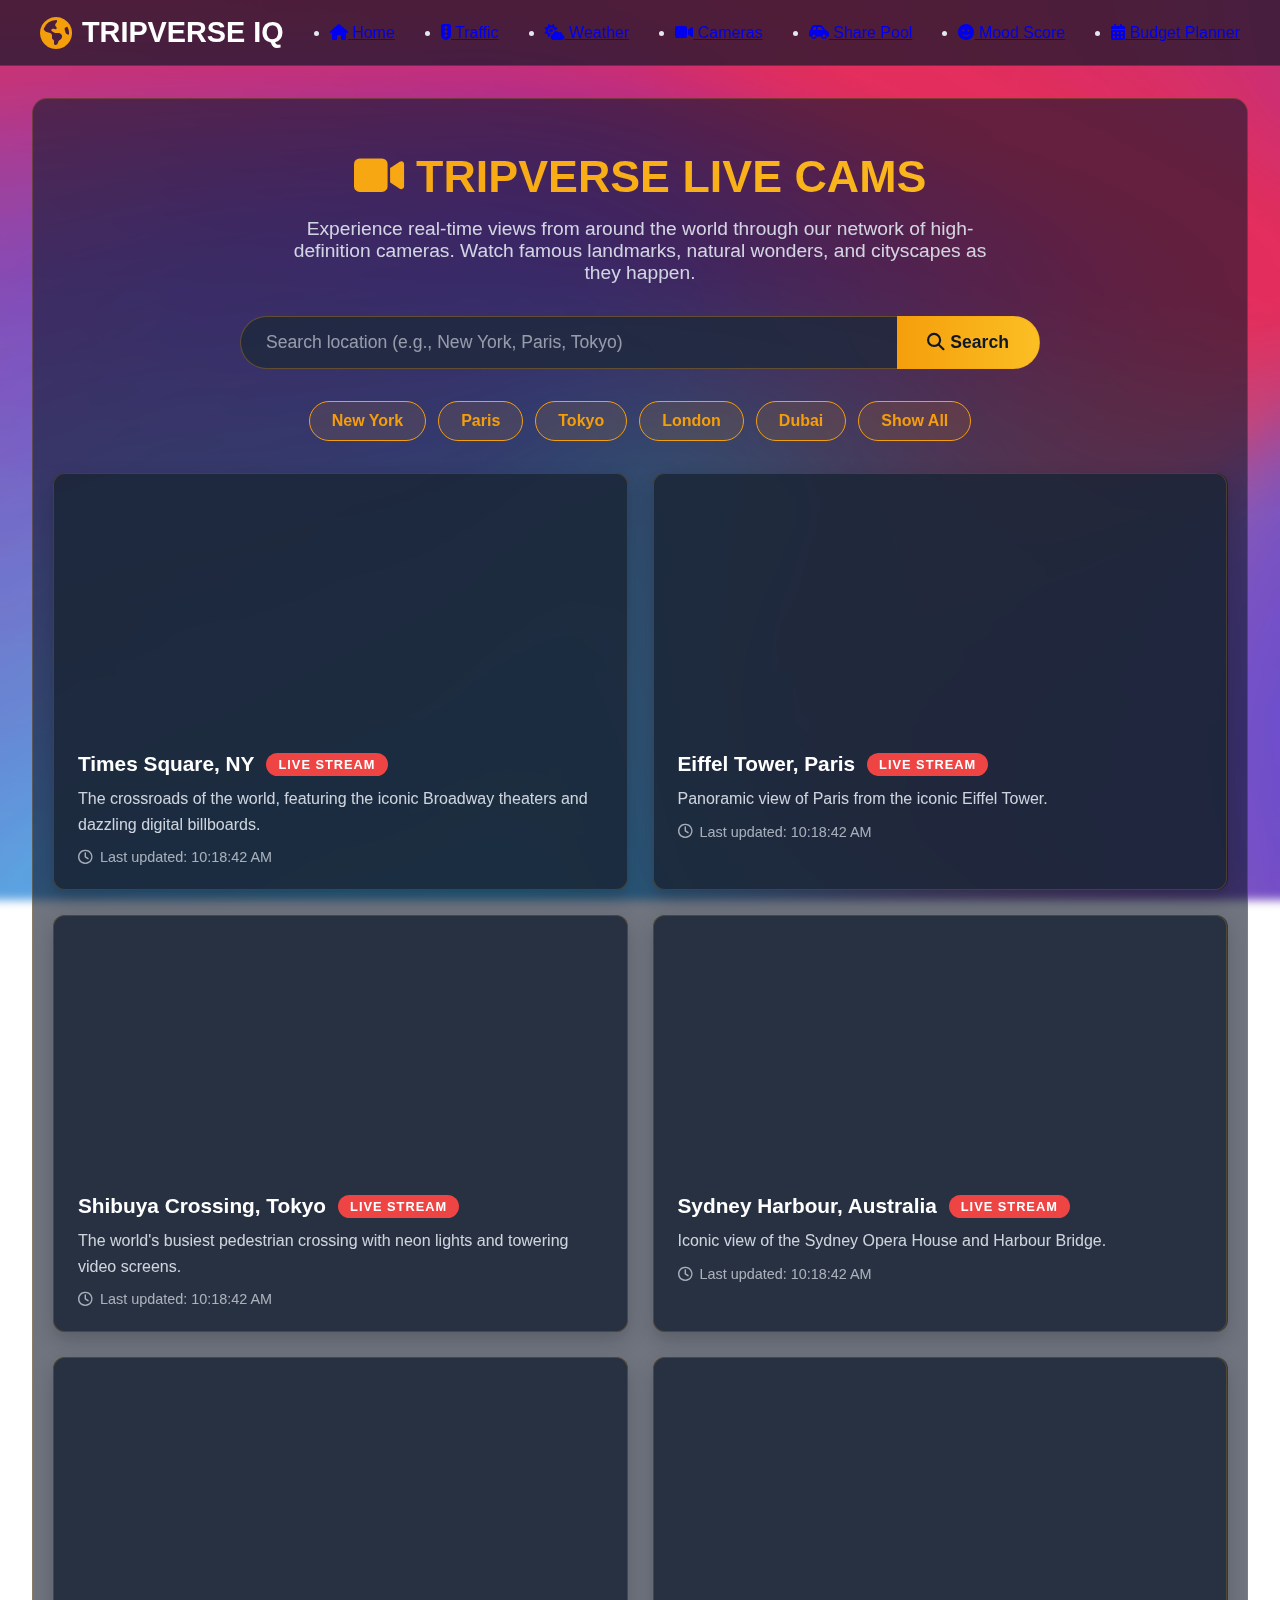
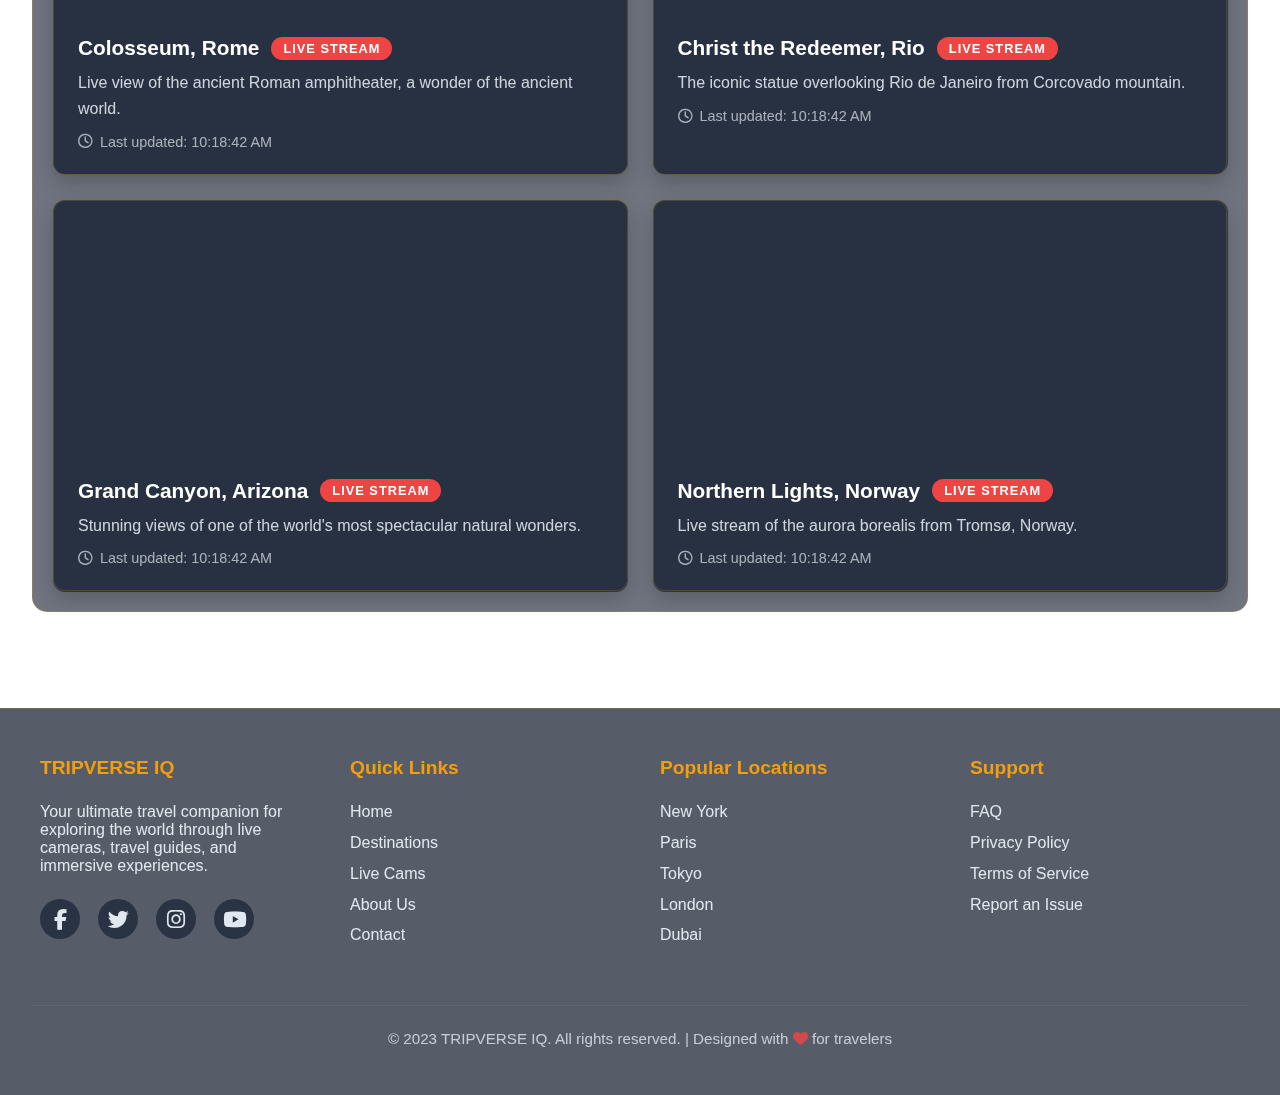
<file: CAMERA.html>
<!DOCTYPE html>
<html lang="en">
<head>
  <meta charset="UTF-8">
  <meta name="viewport" content="width=device-width, initial-scale=1.0">
  <title>TRIPVERSE IQ - Live Cameras</title>
  <link rel="stylesheet" href="https://cdnjs.cloudflare.com/ajax/libs/font-awesome/6.4.0/css/all.min.css">
  <style>
    :root {
      --primary: rgba(15, 23, 42, 0.85);
      --secondary: rgba(30, 41, 59, 0.8);
      --accent: #f59e0b;
      --text: #e2e8f0;
      --card-bg: rgba(30, 41, 59, 0.6);
    }
    
    * {
      box-sizing: border-box;
      margin: 0;
      padding: 0;
    }

    body {
      font-family: 'Segoe UI', sans-serif;
      background: url('IMAGES/BG4.jpg') no-repeat center center fixed;
      background-size: cover;
      color: var(--text);
      min-height: 100vh;
      display: flex;
      flex-direction: column;
    }

    /* Header Styles */
    header {
      background: rgba(15, 23, 42, 0.7);
      padding: 1rem 2rem;
      position: sticky;
      top: 0;
      z-index: 100;
      backdrop-filter: blur(10px);
      border-bottom: 1px solid rgba(245, 158, 11, 0.2);
    }

    .navbar {
      display: flex;
      justify-content: space-between;
      align-items: center;
      max-width: 1200px;
      margin: 0 auto;
    }

    .logo {
      display: flex;
      align-items: center;
      gap: 10px;
      font-size: 1.8rem;
      font-weight: bold;
      color: white;
      text-decoration: none;
      font-family: 'Arial Rounded MT Bold', sans-serif;
    }

    .logo i {
      color: var(--accent);
      font-size: 2rem;
    }

    .nav-links {
      display: flex;
      gap: 25px;
    }

    .nav-links a {
      color: var(--text);
      text-decoration: none;
      font-weight: 600;
      transition: all 0.3s;
      padding: 8px 15px;
      border-radius: 6px;
      font-size: 1.1rem;
    }

    .nav-links a:hover {
      color: var(--accent);
      transform: translateY(-3px);
    }

    .nav-links a.active {
      background: var(--accent);
      color: #0f172a;
      box-shadow: 0 4px 6px rgba(245, 158, 11, 0.3);
    }

    /* Main Content */
    main {
      flex: 1;
      padding: 2rem;
      backdrop-filter: blur(5px);
    }

    .container {
      max-width: 1400px;
      margin: 0 auto;
      padding: 20px;
      background: rgba(15, 23, 42, 0.6);
      border-radius: 15px;
      border: 1px solid rgba(245, 158, 11, 0.2);
    }

    .page-header {
      text-align: center;
      margin: 2rem 0;
    }

    .page-header h1 {
      font-size: 2.8rem;
      background: linear-gradient(to right, var(--accent), #fbbf24);
      -webkit-background-clip: text;
      background-clip: text;
      color: transparent;
      margin-bottom: 1rem;
      font-family: 'Arial Rounded MT Bold', sans-serif;
    }

    .page-header p {
      font-size: 1.2rem;
      opacity: 0.9;
      max-width: 700px;
      margin: 0 auto;
    }

    /* Camera Section */
    .search-box {
      display: flex;
      margin: 2rem auto;
      max-width: 800px;
    }

    #locationInput {
      flex: 1;
      padding: 15px 25px;
      border: none;
      border-radius: 30px 0 0 30px;
      font-size: 1.1rem;
      background: rgba(30, 41, 59, 0.8);
      color: white;
      border: 1px solid rgba(245, 158, 11, 0.3);
      border-right: none;
    }

    #locationInput::placeholder {
      color: rgba(226, 232, 240, 0.6);
    }

    #searchButton {
      padding: 15px 30px;
      background: linear-gradient(to right, var(--accent), #fbbf24);
      color: #0f172a;
      border: none;
      border-radius: 0 30px 30px 0;
      cursor: pointer;
      font-weight: bold;
      font-size: 1.1rem;
      transition: all 0.3s;
      border: 1px solid rgba(245, 158, 11, 0.3);
      border-left: none;
    }

    #searchButton:hover {
      transform: scale(1.02);
      box-shadow: 0 4px 12px rgba(245, 158, 11, 0.4);
    }

    .quick-search {
      display: flex;
      gap: 12px;
      margin: 1.5rem 0;
      flex-wrap: wrap;
      justify-content: center;
    }

    .quick-search button {
      padding: 10px 22px;
      background: rgba(245, 158, 11, 0.1);
      color: var(--accent);
      border: 1px solid var(--accent);
      border-radius: 30px;
      cursor: pointer;
      transition: all 0.3s;
      font-weight: 600;
      font-size: 1rem;
    }

    .quick-search button:hover {
      background: var(--accent);
      color: #0f172a;
      transform: translateY(-3px);
      box-shadow: 0 4px 8px rgba(245, 158, 11, 0.3);
    }

    /* Enhanced Camera Grid */
    .camera-grid {
      display: grid;
      grid-template-columns: repeat(auto-fill, minmax(400px, 1fr));
      gap: 25px;
      margin-top: 2rem;
    }

    .camera-card {
      background: var(--card-bg);
      border-radius: 12px;
      overflow: hidden;
      transition: all 0.3s;
      backdrop-filter: blur(5px);
      border: 1px solid rgba(245, 158, 11, 0.2);
      box-shadow: 0 8px 20px rgba(0, 0, 0, 0.2);
    }

    .camera-card:hover {
      transform: translateY(-8px);
      box-shadow: 0 12px 25px rgba(0, 0, 0, 0.3);
      border-color: var(--accent);
    }

    .camera-frame {
      width: 100%;
      height: 250px;
      border: none;
    }

    .camera-info {
      padding: 1.5rem;
    }

    .camera-info h3 {
      margin-bottom: 10px;
      font-size: 1.3rem;
      display: flex;
      align-items: center;
      color: white;
    }

    .camera-info p {
      opacity: 0.9;
      font-size: 1rem;
      line-height: 1.6;
      margin-bottom: 10px;
    }

    .live-badge {
      display: inline-block;
      background: #ef4444;
      color: white;
      padding: 4px 12px;
      border-radius: 30px;
      font-size: 0.8rem;
      margin-left: 12px;
      font-weight: bold;
      animation: pulse 1.5s infinite;
      text-transform: uppercase;
      letter-spacing: 1px;
    }

    @keyframes pulse {
      0% { opacity: 1; }
      50% { opacity: 0.6; }
      100% { opacity: 1; }
    }

    .timestamp {
      margin-top: 12px;
      font-size: 0.9rem;
      color: rgba(226, 232, 240, 0.7);
      display: flex;
      align-items: center;
      gap: 8px;
    }

    /* Footer */
    footer {
      background: rgba(15, 23, 42, 0.7);
      padding: 3rem 2rem;
      margin-top: 4rem;
      border-top: 1px solid rgba(245, 158, 11, 0.2);
      backdrop-filter: blur(10px);
    }

    .footer-content {
      max-width: 1200px;
      margin: 0 auto;
      display: grid;
      grid-template-columns: repeat(auto-fit, minmax(220px, 1fr));
      gap: 2.5rem;
    }

    .footer-column h3 {
      color: var(--accent);
      margin-bottom: 1.5rem;
      font-size: 1.2rem;
      font-weight: 600;
    }

    .footer-column ul {
      list-style: none;
    }

    .footer-column li {
      margin-bottom: 0.8rem;
    }

    .footer-column a {
      color: var(--text);
      text-decoration: none;
      transition: all 0.3s;
      font-size: 1rem;
    }

    .footer-column a:hover {
      color: var(--accent);
      padding-left: 8px;
    }

    .social-links {
      display: flex;
      gap: 18px;
      margin-top: 1.5rem;
    }

    .social-links a {
      color: var(--text);
      font-size: 1.3rem;
      transition: all 0.3s;
      width: 40px;
      height: 40px;
      border-radius: 50%;
      display: flex;
      align-items: center;
      justify-content: center;
      background: rgba(30, 41, 59, 0.8);
    }

    .social-links a:hover {
      color: var(--accent);
      transform: translateY(-5px);
      background: rgba(245, 158, 11, 0.1);
    }

    .copyright {
      text-align: center;
      margin-top: 3rem;
      padding-top: 1.5rem;
      border-top: 1px solid rgba(226, 232, 240, 0.1);
      font-size: 0.95rem;
      opacity: 0.8;
    }

    /* Responsive */
    @media (max-width: 1200px) {
      .camera-grid {
        grid-template-columns: repeat(auto-fill, minmax(350px, 1fr));
      }
    }

    @media (max-width: 768px) {
      .navbar {
        flex-direction: column;
        gap: 1.2rem;
        padding: 1rem;
      }
      
      .nav-links {
        width: 100%;
        justify-content: center;
        flex-wrap: wrap;
        gap: 10px;
      }
      
      .page-header h1 {
        font-size: 2.2rem;
      }
      
      .page-header p {
        font-size: 1.1rem;
      }
      
      .search-box {
        flex-direction: column;
      }
      
      #locationInput {
        border-radius: 30px;
        margin-bottom: 12px;
        border-right: 1px solid rgba(245, 158, 11, 0.3);
      }
      
      #searchButton {
        border-radius: 30px;
        border-left: 1px solid rgba(245, 158, 11, 0.3);
      }
      
      .camera-grid {
        grid-template-columns: 1fr;
      }
    }
  </style>
</head>
<body>
  <!-- Header/Navigation -->
  <header>
    <nav class="navbar">
      <a href="index.html" class="logo">
        <i class="fas fa-globe-americas"></i>
        <span>TRIPVERSE IQ</span>
      </a>
    <li><a href="INDEX.html"><i class="fas fa-home"></i> Home</a></li>
        
          <li><a href="traffic congetion.html"><i class="fas fa-traffic-light"></i> Traffic</a></li>
          <li><a href="weather .html"><i class="fas fa-cloud-sun"></i> Weather</a></li>
          <li><a href="CAMERA.html"><i class="fas fa-video"></i> Cameras</a></li>
          <li><a href="share pool .html"><i class="fas fa-car-side"></i> Share Pool</a></li>
    
          <li><a href="mood score.html"><i class="fas fa-smile"></i> Mood Score</a></li>
          <li><a href="budject.html"><i class="fas fa-calendar-alt"></i> Budget  Planner</a></li>
      </div>
    </nav>
  </header>

  <!-- Main Content -->
  <main>
    <div class="container">
      <div class="page-header">
        <h1><i class="fas fa-video"></i> TRIPVERSE LIVE CAMS</h1>
        <p>Experience real-time views from around the world through our network of high-definition cameras. Watch famous landmarks, natural wonders, and cityscapes as they happen.</p>
      </div>
      
      <div class="search-box">
        <input type="text" id="locationInput" placeholder="Search location (e.g., New York, Paris, Tokyo)">
        <button id="searchButton"><i class="fas fa-search"></i> Search</button>
      </div>

      <div class="quick-search">
        <button onclick="loadCameras('new york')">New York</button>
        <button onclick="loadCameras('paris')">Paris</button>
        <button onclick="loadCameras('tokyo')">Tokyo</button>
        <button onclick="loadCameras('london')">London</button>
        <button onclick="loadCameras('dubai')">Dubai</button>
        <button onclick="loadCameras('all')">Show All</button>
      </div>

      <div class="camera-grid" id="cameraGrid">
        <!-- Cameras will load here -->
      </div>
    </div>
  </main>

  <!-- Footer -->
  <footer>
    <div class="footer-content">
      <div class="footer-column">
        <h3>TRIPVERSE IQ</h3>
        <p>Your ultimate travel companion for exploring the world through live cameras, travel guides, and immersive experiences.</p>
        <div class="social-links">
          <a href="#"><i class="fab fa-facebook-f"></i></a>
          <a href="#"><i class="fab fa-twitter"></i></a>
          <a href="#"><i class="fab fa-instagram"></i></a>
          <a href="#"><i class="fab fa-youtube"></i></a>
        </div>
      </div>
      <div class="footer-column">
        <h3>Quick Links</h3>
        <ul>
          <li><a href="index.html">Home</a></li>
          <li><a href="explore.html">Destinations</a></li>
          <li><a href="live-cams.html">Live Cams</a></li>
          <li><a href="about.html">About Us</a></li>
          <li><a href="contact.html">Contact</a></li>
        </ul>
      </div>
      <div class="footer-column">
        <h3>Popular Locations</h3>
        <ul>
          <li><a href="#" onclick="loadCameras('new york')">New York</a></li>
          <li><a href="#" onclick="loadCameras('paris')">Paris</a></li>
          <li><a href="#" onclick="loadCameras('tokyo')">Tokyo</a></li>
          <li><a href="#" onclick="loadCameras('london')">London</a></li>
          <li><a href="#" onclick="loadCameras('dubai')">Dubai</a></li>
        </ul>
      </div>
      <div class="footer-column">
        <h3>Support</h3>
        <ul>
          <li><a href="#">FAQ</a></li>
          <li><a href="#">Privacy Policy</a></li>
          <li><a href="#">Terms of Service</a></li>
          <li><a href="#">Report an Issue</a></li>
        </ul>
      </div>
    </div>
    <div class="copyright">
      &copy; 2023 TRIPVERSE IQ. All rights reserved. | Designed with <i class="fas fa-heart" style="color: #ef4444;"></i> for travelers
    </div>
  </footer>

  <script>
    // Enhanced Camera Database with more locations
    const cameraDatabase = {
      "new york": [
        {
          title: "Times Square",
          url: "https://www.earthcam.com/usa/newyork/timessquare/?cam=tsrobo1",
          description: "The crossroads of the world, featuring the iconic Broadway theaters and dazzling digital billboards."
        },
        {
          title: "Statue of Liberty",
          url: "https://www.earthcam.com/usa/newyork/statueofliberty/?cam=liberty_str",
          description: "Live view of Liberty Island with the iconic Statue of Liberty and Manhattan skyline."
        },
        {
          title: "Central Park",
          url: "https://www.earthcam.com/usa/newyork/centralpark/?cam=centralpark_str",
          description: "Scenic views of New York's most famous urban park in all seasons."
        }
      ],
      "paris": [
        {
          title: "Eiffel Tower",
          url: "https://www.earthcam.com/world/france/paris/?cam=toureiffel",
          description: "Panoramic view of Paris from the iconic Eiffel Tower, including the Champ de Mars."
        },
        {
          title: "Louvre Museum",
          url: "https://www.skylinewebcams.com/en/webcam/france/ile-de-france/paris/louvre.html",
          description: "View of the Louvre's glass pyramid and courtyard, one of the world's largest museums."
        }
      ],
      "tokyo": [
        {
          title: "Shibuya Crossing",
          url: "https://www.youtube.com/embed/AdUw5RdyZxI",
          description: "The world's busiest pedestrian crossing with neon lights and towering video screens."
        },
        {
          title: "Tokyo Tower",
          url: "https://www.skylinewebcams.com/en/webcam/japan/kanto/tokyo/tokyo-tower.html",
          description: "Iconic communications tower offering panoramic views of Tokyo's skyline."
        }
      ],
      "london": [
        {
          title: "London Eye",
          url: "https://www.skylinewebcams.com/en/webcam/united-kingdom/england/london/london-eye.html",
          description: "View from the London Eye overlooking the River Thames and Parliament."
        },
        {
          title: "Tower Bridge",
          url: "https://www.earthcam.com/world/uk/london/?cam=towerbridge",
          description: "Live view of the iconic bascule and suspension bridge over the River Thames."
        }
      ],
      "dubai": [
        {
          title: "Burj Khalifa",
          url: "https://www.youtube.com/embed/6FpZI2qL0Eg",
          description: "The world's tallest building and Dubai's glittering downtown skyline."
        },
        {
          title: "Palm Jumeirah",
          url: "https://www.skylinewebcams.com/en/webcam/united-arab-emirates/dubai/dubai/palm-jumeirah.html",
          description: "Aerial view of the artificial archipelago shaped like a palm tree."
        }
      ],
      "all": [
        {
          title: "Times Square, NY",
          url: "https://www.earthcam.com/usa/newyork/timessquare/?cam=tsrobo1",
          description: "The crossroads of the world, featuring the iconic Broadway theaters and dazzling digital billboards."
        },
        {
          title: "Eiffel Tower, Paris",
          url: "https://www.earthcam.com/world/france/paris/?cam=toureiffel",
          description: "Panoramic view of Paris from the iconic Eiffel Tower."
        },
        {
          title: "Shibuya Crossing, Tokyo",
          url: "https://www.youtube.com/embed/AdUw5RdyZxI",
          description: "The world's busiest pedestrian crossing with neon lights and towering video screens."
        },
        {
          title: "Sydney Harbour, Australia",
          url: "https://www.youtube.com/embed/6H2R9_nhIq0",
          description: "Iconic view of the Sydney Opera House and Harbour Bridge."
        },
        {
          title: "Colosseum, Rome",
          url: "https://www.skylinewebcams.com/en/webcam/italia/lazio/roma/colosseo.html",
          description: "Live view of the ancient Roman amphitheater, a wonder of the ancient world."
        },
        {
          title: "Christ the Redeemer, Rio",
          url: "https://www.youtube.com/embed/3Q0bNJUUJ2w",
          description: "The iconic statue overlooking Rio de Janeiro from Corcovado mountain."
        },
        {
          title: "Grand Canyon, Arizona",
          url: "https://www.nps.gov/media/webcam/view.htm?id=9DFD6D5E-155D-451F-673BB5F27D5D4B3B",
          description: "Stunning views of one of the world's most spectacular natural wonders."
        },
        {
          title: "Northern Lights, Norway",
          url: "https://www.youtube.com/embed/_eQA5-1N9hU",
          description: "Live stream of the aurora borealis from Tromsø, Norway."
        }
      ]
    };

    // Initialize with popular cameras
    window.onload = function() {
      loadCameras('all');
      
      // Setup search button
      document.getElementById('searchButton').addEventListener('click', function() {
        const location = document.getElementById('locationInput').value.toLowerCase();
        loadCameras(location);
      });
      
      // Allow Enter key for search
      document.getElementById('locationInput').addEventListener('keypress', function(e) {
        if (e.key === 'Enter') {
          const location = document.getElementById('locationInput').value.toLowerCase();
          loadCameras(location);
        }
      });
    };

    function loadCameras(location) {
      const grid = document.getElementById('cameraGrid');
      grid.innerHTML = '<div style="grid-column:1/-1;text-align:center;padding:3rem;"><div class="loading-spinner"><i class="fas fa-globe fa-spin" style="font-size:3rem;color:var(--accent);"></i><p style="margin-top:1.5rem;font-size:1.2rem;">Loading live cameras around the world...</p></div></div>';
      
      // Show the location in search box
      if (location !== 'all') {
        document.getElementById('locationInput').value = location.charAt(0).toUpperCase() + location.slice(1);
      } else {
        document.getElementById('locationInput').value = '';
      }
      
      // Get cameras for location or show all
      let cameras = [];
      if (cameraDatabase[location]) {
        cameras = cameraDatabase[location];
      } else if (location === 'all') {
        cameras = cameraDatabase['all'];
      } else {
        // Search through all cameras for partial matches
        cameras = cameraDatabase['all'].filter(cam => 
          cam.title.toLowerCase().includes(location) || 
          cam.description.toLowerCase().includes(location)
        );
        
        if (cameras.length === 0) {
          grid.innerHTML = `
            <div style="grid-column:1/-1;text-align:center;padding:3rem;">
              <i class="fas fa-map-marker-alt" style="font-size:3rem;color:var(--accent);margin-bottom:1.5rem;"></i>
              <h3 style="margin-bottom:1rem;font-size:1.5rem;">No cameras found for "${location}"</h3>
              <p style="margin-bottom:2rem;font-size:1.1rem;">Try these popular locations instead:</p>
              <div class="quick-search" style="justify-content:center;">
                <button onclick="loadCameras('new york')">New York</button>
                <button onclick="loadCameras('paris')">Paris</button>
                <button onclick="loadCameras('tokyo')">Tokyo</button>
              </div>
            </div>
          `;
          return;
        }
      }
      
      // Display cameras with enhanced cards
      grid.innerHTML = cameras.map(cam => `
        <div class="camera-card">
          <iframe class="camera-frame" src="${cam.url}" frameborder="0" allow="accelerometer; autoplay; clipboard-write; encrypted-media; gyroscope; picture-in-picture" allowfullscreen></iframe>
          <div class="camera-info">
            <h3>${cam.title} <span class="live-badge">Live Stream</span></h3>
            <p>${cam.description}</p>
            <div class="timestamp">
              <i class="far fa-clock"></i>
              <span>Last updated: ${new Date().toLocaleTimeString()}</span>
            </div>
          </div>
        </div>
      `).join('');
    }
  </script>
</body>
</html>
</file>
